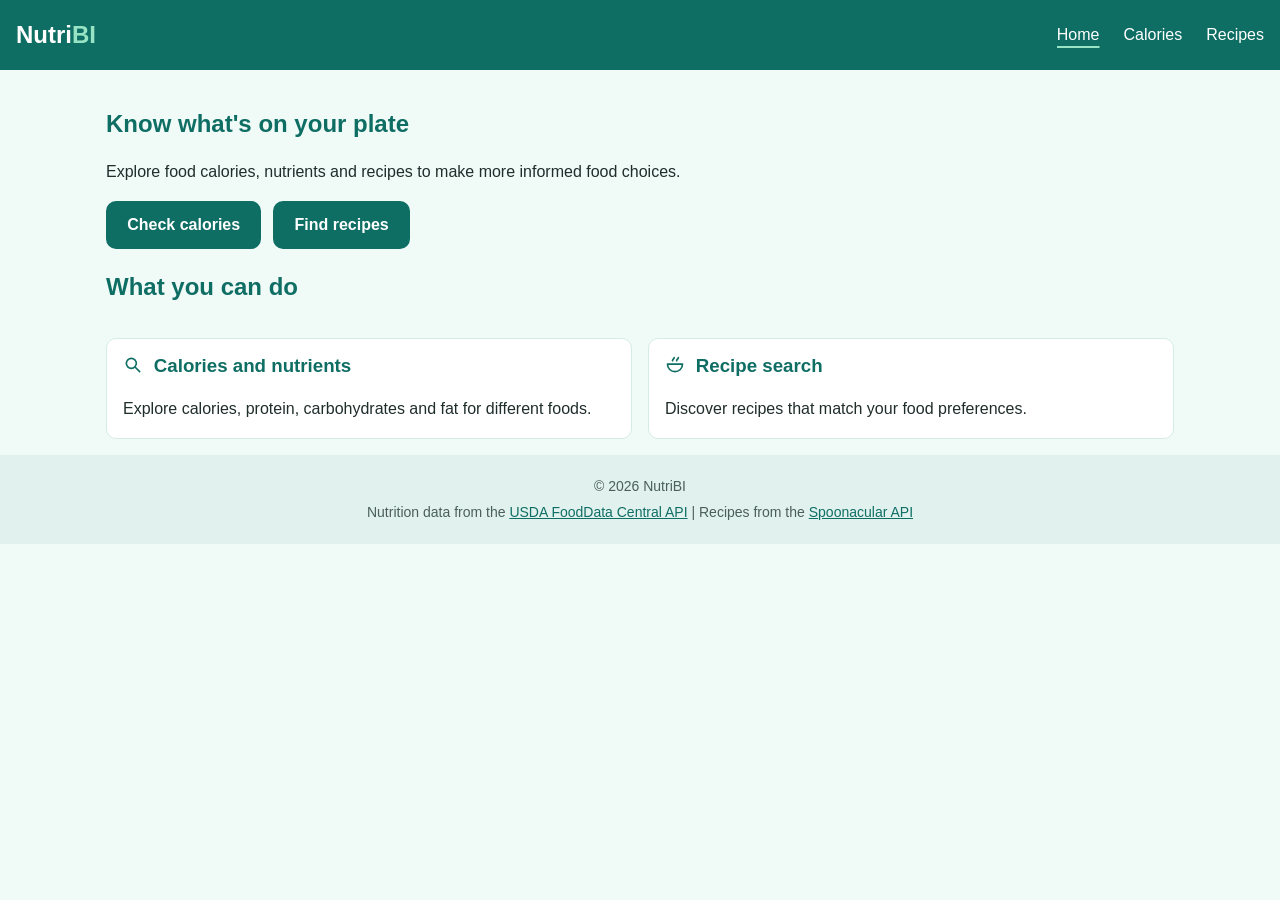
<file: index.html>
<!DOCTYPE html>
<!--
    NutriBI - Home page
    Introduces the app and links to the Calories and Recipes pages.
    
    Author: Hashini Liyanage
    Created Date: 14/10/2026

    Page structure uses HTML5 semantic elements (header, nav, main, section, article, footer).

    Sample code referenc: 
        https://www.sourcecodester.com/javascript/17715/food-recipes-nutrition-facts-using-html-css-and-javascript-source-code.html
        https://www.geeksforgeeks.org/javascript/design-a-recipe-app-in-html-css-javascript/

    Ref: MDN - Overview: Structuring content with HTML
        https://developer.mozilla.org/en-US/docs/Learn_web_development/Core/Structuring_content/Structuring_documents
    Ref: Responsive top navigation: https://www.w3schools.com/howto/howto_js_topnav_responsive.asp 
-->

<!-- helps screen readers pronounce the content -->
<html lang="en">

<head>
    <!-- help letters and symbols display correctly -->
    <meta charset="UTF-8">
    <!-- makes the page responsive by matching its width to the device screen 
    Ref: https://developer.mozilla.org/en-US/docs/Web/HTML/Reference/Elements/meta/name/viewport -->
    <meta name="viewport" content="width=device-width, initial-scale=1.0">
    <!-- author of the webpage -->
    <meta name="author" content="Hashini Liyanage" />
    <!-- short description of the webpage for search engines and previews -->
    <meta name="description" content="NutriBI helps you explore food nutrition and discover recipes.">

    <!-- title displayed in the browser tab -->
    <title>NutriBI | Home</title>

    <!-- loads JavaScript files -->
    <script src="js/main.js" defer></script>

    <!-- sets the browser tab icon 
     Ref: https://www.w3schools.com/html/html_favicon.asp -->
    <link rel="icon" href="images/icon.png" type="image/png">

    <!-- loads CSS files -->
    <link rel="stylesheet" href="css/styles.css">

</head>

<body>

    <!-- allows keyboard users to skip the navigation and jump directly to the main content 
    Ref: https://medium.com/uxmm/straight-to-the-point-a-guide-to-skip-links-in-accessibility-205a2626ae6a 
    Ref: Creating skip link: https://webaim.org/techniques/skipnav/#creating -->
    <a href="#main-content" class="skip-link">Skip to main content</a>

    <header class="site-header">
        <a href="index.html" class="logo">Nutri<span>BI</span></a>

        <!-- main navigation area, aria-label provides an accessible name for screen readers 
        Ref: https://developer.mozilla.org/en-US/docs/Web/Accessibility/ARIA/Reference/Attributes/aria-label  -->
        <nav aria-label="Main navigation">
            <button type="button" class="menu-toggle" aria-controls="main-menu" aria-expanded="false" aria-label="Menu">
                <!-- displays the hamburger menu, aria-hidden="true" prevents screen readers from announcing the decorative symbols 
                Ref: https://developer.mozilla.org/en-US/docs/Web/Accessibility/ARIA/Reference/Attributes/aria-hidden 
                -->
                <span aria-hidden="true">☰</span>
            </button>

            <ul class="nav-list" id="main-menu">
                <!-- aria-current="page" marks the page the user is on
                Ref: https://developer.mozilla.org/en-US/docs/Web/Accessibility/ARIA/Reference/Attributes/aria-current -->
                <li><a href="index.html" aria-current="page">Home</a></li>
                <li><a href="calories.html">Calories</a></li>
                <li><a href="recipes.html">Recipes</a></li>
            </ul>
        </nav>

    </header>

    <main id="main-content">

        <!-- aria-labelledby gives the section the heading's text as its name, so screen readers announce 'Know what's on your plate'
        Ref: https://developer.mozilla.org/en-US/docs/Web/Accessibility/ARIA/Reference/Attributes/aria-labelledby -->
        <section class="intro" aria-labelledby="intro-title">
            <h1 id="intro-title">Know what's on your plate</h1>

            <p>
                Explore food calories, nutrients and recipes
                to make more informed food choices.
            </p>

            <div class="intro-actions">
                <a href="calories.html" class="button">
                    Check calories
                </a>

                <a href="recipes.html" class="button">
                    Find recipes
                </a>
            </div>
        </section>

        <section class="features" aria-labelledby="features-title">
            <h2 id="features-title">What you can do</h2>

            <article class="feature-card">
                <h3>
                    <!-- Magnifying glass icon (decorative, hidden from screen readers) -->
                    <svg class="card-icon" viewBox="0 0 24 24" aria-hidden="true" focusable="false">
                        <circle cx="10" cy="10" r="6" />
                        <line x1="15" y1="15" x2="20" y2="20" />
                    </svg>
                    Calories and nutrients
                </h3>
                <p>Explore calories, protein, carbohydrates and fat for different foods.</p>
            </article>

            <article class="feature-card">
                <h3>
                    <!-- Bowl with steam icon (decorative, hidden from screen readers) -->
                    <svg class="card-icon" viewBox="0 0 24 24" aria-hidden="true" focusable="false">
                        <path d="M3 11h18a9 9 0 0 1-18 0z" />
                        <path d="M9 7c0-2 2-2 2-4M14 7c0-2 2-2 2-4" />
                    </svg>
                    Recipe search
                </h3>
                <p>Discover recipes that match your food preferences.</p>
            </article>
        </section>
    </main>

    <footer class="site-footer">
        <p>&copy; 2026 NutriBI</p>
        <p>
            Nutrition data from the
            <a href="https://fdc.nal.usda.gov/api-guide">USDA FoodData Central API</a>
            <span aria-hidden="true"> | </span>
            Recipes from the
            <a href="https://spoonacular.com/food-api">Spoonacular API</a>
        </p>
    </footer>

</body>

</html>
</file>
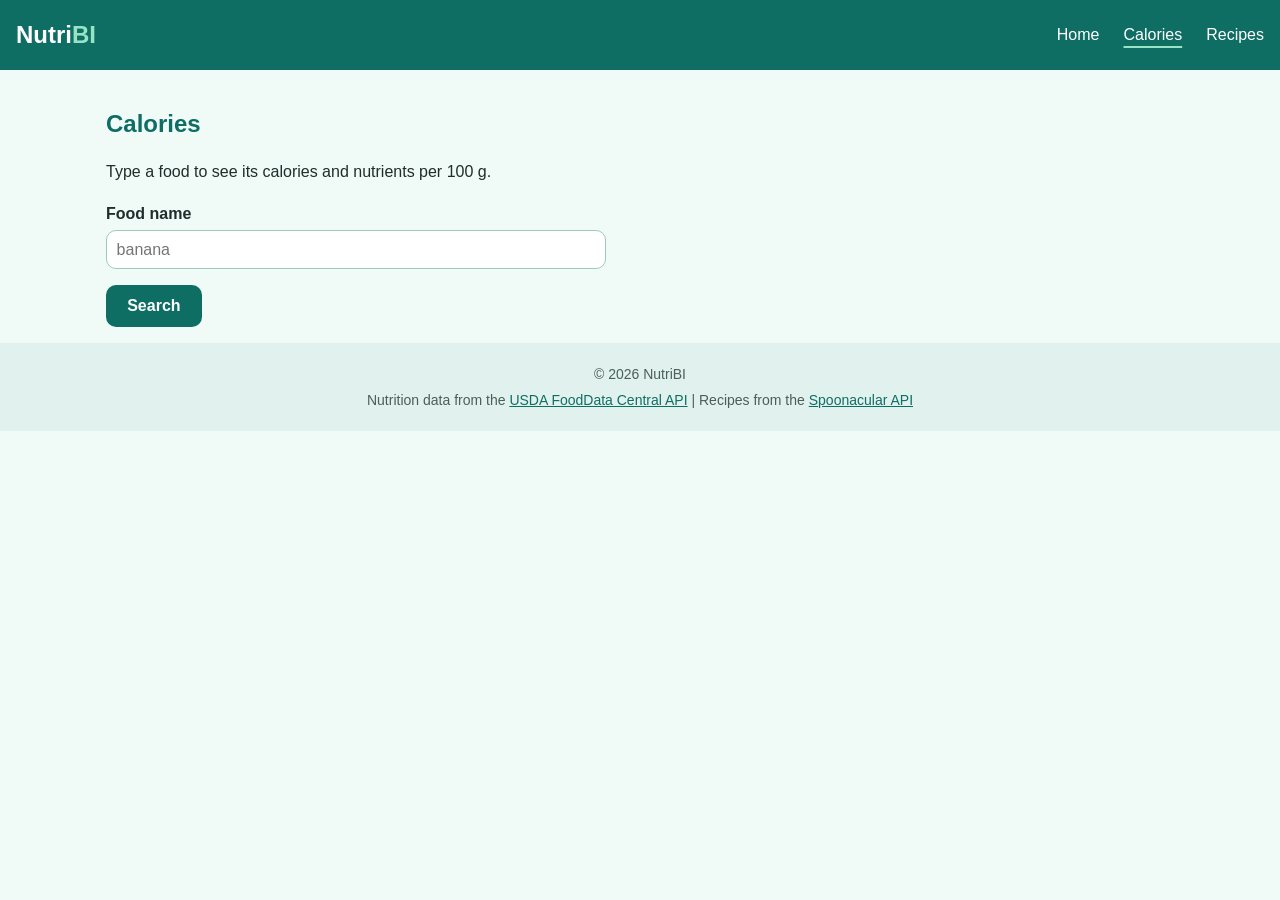
<file: calories.html>
<!DOCTYPE html>
<!--
    NutriBI - Calories page
    The user searches for a food; js/calories.js calls the USDA FoodData Central API
    and shows 4 food cards with calories, carbs, protein and fat per 100 g.
    
    Author: Hashini Liyanage
    Created Date: 15/10/2026

    Page structure uses HTML5 semantic elements (header, nav, main, section, article, footer).

    Sample code referenc: 
        https://www.sourcecodester.com/javascript/17715/food-recipes-nutrition-facts-using-html-css-and-javascript-source-code.html
        https://www.geeksforgeeks.org/javascript/design-a-recipe-app-in-html-css-javascript/

    Ref: MDN - Overview: Structuring content with HTML
        https://developer.mozilla.org/en-US/docs/Learn_web_development/Core/Structuring_content/Structuring_documents
    Ref: Responsive top navigation: https://www.w3schools.com/howto/howto_js_topnav_responsive.asp 
-->

<!-- helps screen readers pronounce the content -->
<html lang="en">

<head>
    <!-- help letters and symbols display correctly. -->
    <meta charset="utf-8" />
    <!-- makes the page responsive by matching its width to the device screen 
    Ref: https://developer.mozilla.org/en-US/docs/Web/HTML/Reference/Elements/meta/name/viewport -->
    <meta name="viewport" content="width=device-width, initial-scale=1" />
    <!-- author of the webpage -->
    <meta name="author" content="Hashini Liyanage" />
    <!-- short description of the webpage for search engines and previews -->
    <meta name="description"
        content="NutriBI - search any food to see its calories, carbs, protein and fat per 100 g." />

    <!-- title displayed in the browser tab -->
    <title>NutriBI | Calories</title>

    <!-- loads JavaScript files -->
    <script src="js/main.js" defer></script>
    <script src="js/calories.js" defer></script>

    <!-- sets the browser tab icon 
    Ref: https://www.w3schools.com/html/html_favicon.asp -->
    <link rel="icon" href="images/icon.png" type="image/png">

    <!-- loads CSS files -->
    <link rel="stylesheet" href="css/styles.css">
</head>

<body>

    <!-- allows keyboard users to skip the navigation and jump directly to the main content 
    Ref: https://medium.com/uxmm/straight-to-the-point-a-guide-to-skip-links-in-accessibility-205a2626ae6a -->
    <a href="#main-content" class="skip-link">Skip to main content</a>

    <header class="site-header">
        <a href="index.html" class="logo">Nutri<span>BI</span></a>

        <!-- main navigation area, aria-label provides an accessible name for screen readers 
        Ref: https://developer.mozilla.org/en-US/docs/Web/Accessibility/ARIA/Reference/Attributes/aria-label -->
        <nav aria-label="Main navigation">
            <button type="button" class="menu-toggle" aria-controls="main-menu" aria-expanded="false" aria-label="Menu">
                <!-- displays the hamburger menu, aria-hidden="true" prevents screen readers from announcing the decorative symbols 
                Ref: https://developer.mozilla.org/en-US/docs/Web/Accessibility/ARIA/Reference/Attributes/aria-hidden -->
                <span aria-hidden="true">☰</span>
            </button>

            <ul class="nav-list" id="main-menu">
                <li><a href="index.html">Home</a></li>
                <!-- aria-current="page" marks the page the user is on
                Ref: https://developer.mozilla.org/en-US/docs/Web/Accessibility/ARIA/Reference/Attributes/aria-current -->
                <li><a href="calories.html" aria-current="page">Calories</a></li>
                <li><a href="recipes.html">Recipes</a></li>
            </ul>
        </nav>
    </header>

    <main id="main-content">
        <!-- aria-labelledby gives the section the heading's text as its name, so screen readers announce 'Calories'
        Ref: https://developer.mozilla.org/en-US/docs/Web/Accessibility/ARIA/Reference/Attributes/aria-labelledby -->
        <section class="intro" aria-labelledby="intro-title">
            <h1 id="intro-title">Calories</h1>
            <p>Type a food to see its calories and nutrients per 100 g.</p>

            <form id="search-form">
                <label for="food-search">Food name</label>
                <input type="search" id="food-search" name="food" required minlength="2" placeholder="banana">
                <button type="submit" class="button">Search</button>
            </form>
        </section>

        <!-- food cards are added here by JavaScript after a search. aria-live="polite" makes screen readers announce the new content ("Searching…", results or error messages) when it changes.
        Ref: https://developer.mozilla.org/en-US/docs/Web/Accessibility/ARIA/Guides/Live_regions -->
        <section id="result" aria-live="polite"></section>

    </main>

    <footer class="site-footer">
        <p>&copy; 2026 NutriBI</p>
        <p>
            Nutrition data from the
            <a href="https://fdc.nal.usda.gov/api-guide">USDA FoodData Central API</a>
            <span aria-hidden="true"> | </span>
            Recipes from the
            <a href="https://spoonacular.com/food-api">Spoonacular API</a>
        </p>
    </footer>
</body>

</html>
</file>
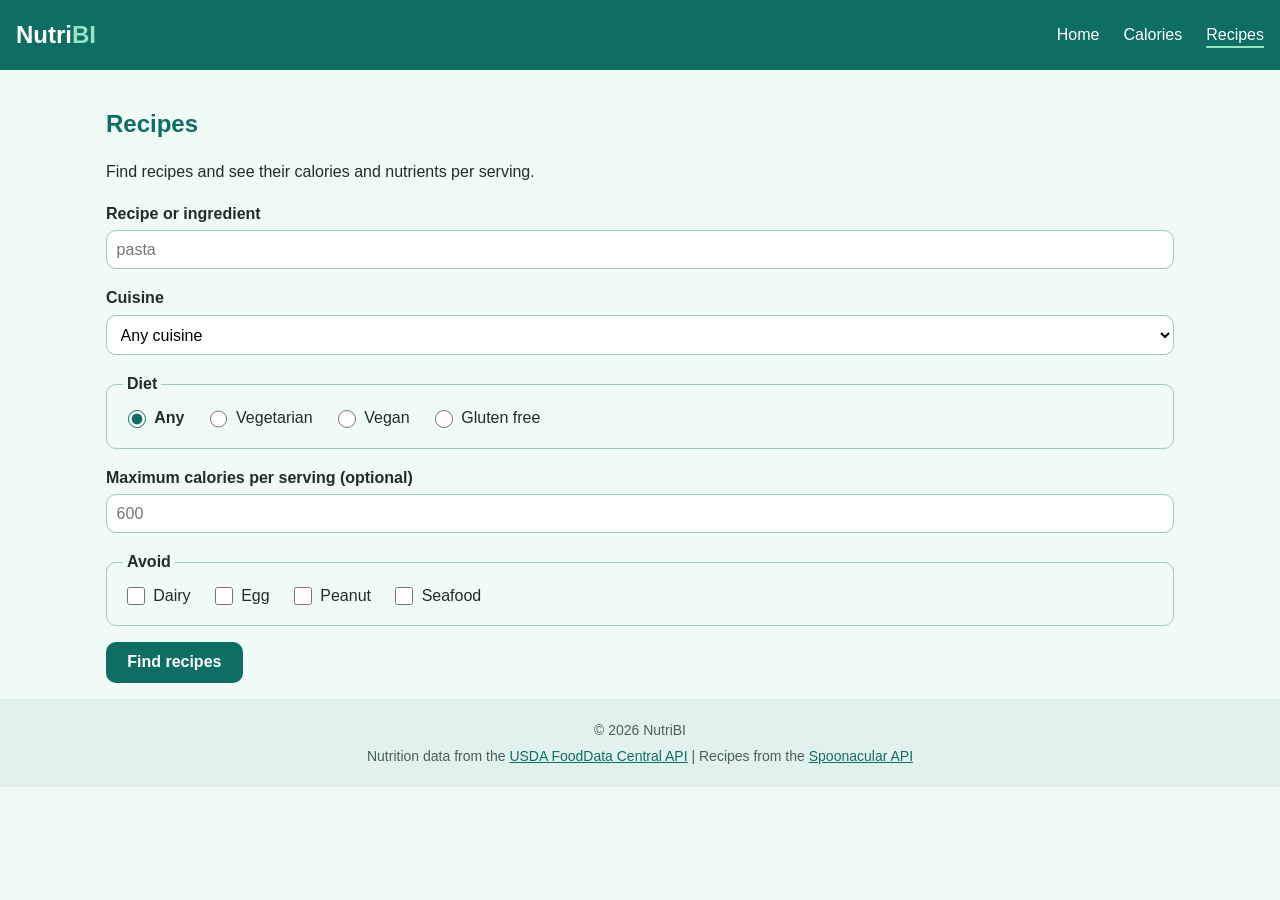
<file: recipes.html>
<!DOCTYPE html>
<!--
    NutriBI - Recipes page
    The user searches with filters; js/recipes.js calls the Spoonacular API and shows
    4 recipe cards. Clicking a card opens a popup with nutrition, ingredients and method.
    
    Author: Hashini Liyanage
    Created Date: 16/10/2026

    Page structure uses HTML5 semantic elements (header, nav, main, section, article, footer).

    Sample code referenc: 
        https://www.sourcecodester.com/javascript/17715/food-recipes-nutrition-facts-using-html-css-and-javascript-source-code.html
        https://www.geeksforgeeks.org/javascript/design-a-recipe-app-in-html-css-javascript/

    Ref: MDN - Overview: Structuring content with HTML
        https://developer.mozilla.org/en-US/docs/Learn_web_development/Core/Structuring_content/Structuring_documents
    Ref: Responsive top navigation: https://www.w3schools.com/howto/howto_js_topnav_responsive.asp 
-->

<!-- helps screen readers pronounce the content -->
<html lang="en">

<head>
    <!-- Help letters and symbols display correctly. -->
    <meta charset="utf-8" />
    <!-- makes the page responsive by matching its width to the device screen 
    Ref: https://developer.mozilla.org/en-US/docs/Web/HTML/Reference/Elements/meta/name/viewport -->
    <meta name="viewport" content="width=device-width, initial-scale=1" />
    <!-- author of the webpage -->
    <meta name="author" content="Hashini Liyanage" />
    <!-- short description of the webpage for search engines and previews -->
    <meta name="description"
        content="NutriBI - find recipes by cuisine, diet and calorie limit, with calories and nutrients per serving." />
    <!-- title displayed in the browser tab -->
    <title>NutriBI | Recipes</title>

    <!-- loads JavaScript files -->
    <script src="js/main.js" defer></script>
    <script src="js/recipes.js" defer></script>

    <!-- sets the browser tab icon 
    Ref: https://www.w3schools.com/html/html_favicon.asp -->
    <link rel="icon" href="images/icon.png" type="image/png">

    <!-- loads CSS files -->
    <link rel="stylesheet" href="css/styles.css">
</head>

<body>

    <!-- allows keyboard users to skip the navigation and jump directly to the main content 
    Ref: https://medium.com/uxmm/straight-to-the-point-a-guide-to-skip-links-in-accessibility-205a2626ae6a -->
    <a href="#main-content" class="skip-link">Skip to main content</a>

    <header class="site-header">
        <a href="index.html" class="logo">Nutri<span>BI</span></a>

        <!-- main navigation area, aria-label provides an accessible name for screen readers 
        Ref: https://developer.mozilla.org/en-US/docs/Web/Accessibility/ARIA/Reference/Attributes/aria-label -->
        <nav aria-label="Main navigation">
            <button type="button" class="menu-toggle" aria-controls="main-menu" aria-expanded="false" aria-label="Menu">
                <!-- displays the hamburger menu, aria-hidden="true" prevents screen readers from announcing the decorative symbols 
                Ref: https://developer.mozilla.org/en-US/docs/Web/Accessibility/ARIA/Reference/Attributes/aria-hidden -->
                <span aria-hidden="true">☰</span>
            </button>
            <ul class="nav-list" id="main-menu">
                <li><a href="index.html">Home</a></li>
                <li><a href="calories.html">Calories</a></li>
                <!-- aria-current="page" marks the page the user is on
                Ref: https://developer.mozilla.org/en-US/docs/Web/Accessibility/ARIA/Reference/Attributes/aria-current -->
                <li><a href="recipes.html" aria-current="page">Recipes</a></li>
            </ul>
        </nav>
    </header>

    <main id="main-content">
        <!-- aria-labelledby gives the section the heading's text as its name, so screen readers announce 'Recipes'
        Ref: https://developer.mozilla.org/en-US/docs/Web/Accessibility/ARIA/Reference/Attributes/aria-labelledby -->
        <section class="intro" aria-labelledby="intro-title">
            <h1 id="intro-title">Recipes</h1>
            <p>Find recipes and see their calories and nutrients per serving.</p>

            <!-- recipe filter form; recipes.js reads every field and sends the values to the Spoonacular API.
            Ref: https://developer.mozilla.org/en-US/docs/Learn_web_development/Extensions/Forms -->
            <form id="recipe-form">
                <!-- Text: what to cook -->
                <label for="recipe-search">Recipe or ingredient</label>
                <input type="search" id="recipe-search" name="query" required minlength="2" placeholder="pasta">

                <!-- Select: one choice from a long list -->
                <label for="cuisine">Cuisine</label>
                <select id="cuisine" name="cuisine">
                    <option value="">Any cuisine</option>
                    <option value="Chinese">Chinese</option>
                    <option value="French">French</option>
                    <option value="Greek">Greek</option>
                    <option value="Indian">Indian</option>
                    <option value="Italian">Italian</option>
                    <option value="Japanese">Japanese</option>
                    <option value="Mediterranean">Mediterranean</option>
                    <option value="Mexican">Mexican</option>
                    <option value="Thai">Thai</option>
                </select>

                <!-- Radio buttons: exactly one choice from a short list -->
                <fieldset>
                    <legend>Diet</legend>
                    <label><input type="radio" name="diet" value="" checked> Any</label>
                    <label><input type="radio" name="diet" value="vegetarian"> Vegetarian</label>
                    <label><input type="radio" name="diet" value="vegan"> Vegan</label>
                    <label><input type="radio" name="diet" value="gluten free"> Gluten free</label>
                </fieldset>

                <!-- Number: a limit with min, max and step -->
                <label for="max-calories">Maximum calories per serving (optional)</label>
                <input type="number" id="max-calories" name="maxCalories" min="100" max="2000" step="50"
                    placeholder="600">

                <!-- Checkboxes: any number of choices (including none) -->
                <fieldset>
                    <legend>Avoid</legend>
                    <label><input type="checkbox" name="intolerances" value="dairy"> Dairy</label>
                    <label><input type="checkbox" name="intolerances" value="egg"> Egg</label>
                    <label><input type="checkbox" name="intolerances" value="peanut"> Peanut</label>
                    <label><input type="checkbox" name="intolerances" value="seafood"> Seafood</label>
                </fieldset>

                <button type="submit" class="button">Find recipes</button>
            </form>
        </section>

        <!-- recipe cards are added here by JavaScript after a search. aria-live="polite" makes screen readers announce the new content ("Searching…", results or error messages) when it changes.
        Ref: https://developer.mozilla.org/en-US/docs/Web/Accessibility/ARIA/Guides/Live_regions -->
        <section id="recipes" aria-live="polite"></section>

    </main>

    <footer class="site-footer">
        <p>&copy; 2026 NutriBI</p>
        <p>
            Nutrition data from the
            <a href="https://fdc.nal.usda.gov/api-guide">USDA FoodData Central API</a>
            <span aria-hidden="true"> | </span>
            Recipes from the
            <a href="https://spoonacular.com/food-api">Spoonacular API</a>
        </p>
    </footer>

    <!-- Native HTML popup: hidden until JavaScript calls showModal() 
    Ref: dialog: https://developer.mozilla.org/en-US/docs/Web/HTML/Reference/Elements/dialog
    -->
    <dialog id="recipe-dialog" aria-labelledby="recipe-title">
        <div class="dialog-content">
            <div class="dialog-header">
                <h2 id="recipe-title">Recipe</h2>

                <!-- method="dialog": this button closes the popup with NO JavaScript -->
                <form method="dialog">
                    <button type="submit" class="dialog-close" aria-label="Close recipe">
                        <span aria-hidden="true">✕</span>
                    </button>
                </form>
            </div>
            <!-- recipes.js fills this with the photo, nutrition, ingredients and method -->
            <div id="recipe-body"></div>
        </div>
    </dialog>
</body>

</html>
</file>
<file: css/styles.css>
/* =========================================================
    NutriBI - main stylesheet
    This file controls the visual appearance and responsive
    layout of the NutriBI website. The stylesheet follows a
    mobile-first approach - styles for small screens are written first 
    and larger screen styles are added later using media queries.
   
    Author: Hashini Liyanage
    Created Date: 14/10/2026

    Contents
        1. Colours and fonts (variables)
        2. Box sizing
        3. Page basics
        4. Links
        5. Skip link
        6. Header and navigation
        7. Main content and buttons
        8. Home page cards
        9. Forms
        10. Calories page: food cards
        11. Recipes page: recipe cards
        12. Recipe popup (dialog)
        13. Footer
        14. Tablet (768px and wider)
        15. Desktop (1024px and wider)
        16. Reduced motion

    Ref: https://developer.mozilla.org/en-US/docs/Learn_web_development/Core/CSS_layout/Responsive_Design
    Ref: https://www.w3schools.com/css/

    Ref: Form styling: https://www.w3schools.com/css/css_forms.asp
   
   ========================================================= */

/* ---------- 1. Colours and fonts ---------- */

/* styles defined within the :root block will apply to the entire document unless overridden by more specific rules. 
Ref: https://www.geeksforgeeks.org/css/css-root-selector/
    https://www.geeksforgeeks.org/css/what-are-css-custom-properties/*/
:root {
    /* dark teal - Main brand colour used for headings, logo and header area */
    --color-main: #0f6e64;
    /* dark teal - Primary colour used for buttons and interactive elements */
    --color-action: #0f6e64;
    /* darker teal - Darker shade shown when the user moves the mouse over a button */
    --color-action-hover: #0b524b;
    /* turquoise - focus rings, highlights */
    --color-accent: #1aa392;
    /* light green - "BI" in the logo, current page underline */
    --color-light: #97e3c4;
    /* mint white page background */
    --color-bg: #f0faf7;
    /* card background */
    --color-surface: #ffffff;
    /* soft card border */
    --color-border: #d5ece6;
    /* form field border */
    --color-input-border: #9cc9c0;
    /* body text */
    --color-text: #1f2d2b;
    /* secondary text */
    --color-text-muted: #4a5e5a;
    /* footer background */
    --color-footer-bg: #e1f2ee;
    /* invalid form field */
    --color-error: #b42318;

    --font-main: Arial, Helvetica, sans-serif;
    /* rounded corner size for cards, buttons and fields */
    --radius: 10px;
}

/* ---------- 2. Box sizing ---------- */

/* Make width and height calculations easier by including
   padding and borders inside the element's total size 
Ref: https://www.w3schools.com/css/css3_box-sizing.asp */
*,
*::before,
*::after {
    box-sizing: border-box;
}


/* ---------- 3. Page basics ---------- */

body {
    /* remove the browser's default gap around the page */
    margin: 0;
    /* space between lines for easy reading */
    line-height: 1.6;
    font-family: var(--font-main);
    color: var(--color-text);
    background-color: var(--color-bg);
}

/* grouping selector: same style for all three heading levels */
h1,
h2,
h3 {
    margin-top: 1.5rem;
    line-height: 1.2;
    color: var(--color-main);
}


/* ---------- 4. Links ---------- */

a {
    color: var(--color-main);
}

/* pseudo-class: mouse is over the link 
Ref: https://www.w3schools.com/css/css_pseudo_classes.asp */
a:hover {
    color: var(--color-accent);
}

/* pseudo-class: focused with the keyboard (Tab key) */
a:focus-visible {
    outline: 3px solid var(--color-accent);
    /* small gap between the link and its outline */
    outline-offset: 2px;
}


/* ---------- 5. Skip link ---------- */

/* off-screen until a keyboard user Tabs to it.*/
.skip-link {
    position: absolute;
    left: -9999px;
}

.skip-link:focus {
    left: 1rem;
    top: 1rem;
    padding: 0.5rem 1rem;
    background-color: var(--color-surface);
}


/* ---------- 6. Header and navigation ---------- */

.site-header {
    background-color: var(--color-main);
    padding: 1rem;
    /* reference point for the absolutely positioned menu button */
    position: relative;
}

/* descendant selector: only links INSIDE the header are white */
.site-header a {
    color: #ffffff;
    text-decoration: none;
}

.logo {
    font-size: 1.5rem;
    font-weight: bold;
}

/* the "BI" part of the logo */
.logo span {
    color: var(--color-light);
}

/* menu collapsed (height 0) and hidden from keyboard and screen readers */
.nav-list {
    /* remove bullet points and default list indent */
    list-style: none;
    padding: 0;
    margin: 0;
    max-height: 0;
    overflow: hidden;
    visibility: hidden;
    transition: max-height 0.3s ease, visibility 0.3s;
}

/* JavaScript adds "open": expand and show */
.nav-list.open {
    max-height: 20rem;
    visibility: visible;
}

/* Bigger tap area for each menu link on phones */
.nav-list a {
    display: block;
    padding: 0.5rem 0;
}

/* Attribute selector: underline the link for the current page */
.nav-list a[aria-current="page"] {
    text-decoration: underline;
    text-decoration-color: var(--color-light);
    text-decoration-thickness: 2px;
    text-underline-offset: 6px;
}

/* Hamburger button, pinned to the top right of the header */
.menu-toggle {
    /* transparent, so the header colour shows through */
    background: none;
    border: none;
    color: #ffffff;
    padding: 0.25rem 0.5rem;
    cursor: pointer;
    font-size: 1.5rem;
    position: absolute;
    top: 0.75rem;
    right: 1rem;
}

.menu-toggle:focus-visible {
    outline: 3px solid var(--color-light);
    outline-offset: 2px;
}


/* ---------- 7. Main content and buttons ---------- */

/* Centred column, never wider than 1100px */
main {
    padding: 1rem;
    max-width: 1100px;
    margin: 0 auto;
}

/* A link or button styled as a solid button */
.button {
    /* lets an inline <a> take padding properly */
    display: inline-block;
    padding: 0.6rem 1.2rem;
    background-color: var(--color-action);
    color: #ffffff;
    text-decoration: none;
    border: 2px solid var(--color-action);
    border-radius: var(--radius);
    font-weight: bold;
}

.button:hover {
    background-color: var(--color-action-hover);
    border-color: var(--color-action-hover);
    /* overrides the a:hover colour */
    color: #ffffff;
}

.button-secondary:hover {
    background-color: var(--color-action);
    border-color: var(--color-action);
}

/* <button> elements don't inherit font or cursor like links do */
button.button {
    font-size: 1rem;
    font-family: inherit;
    cursor: pointer;
}

/* Visible keyboard focus on all buttons */
button:focus-visible,
.button:focus-visible {
    outline: 3px solid var(--color-accent);
    outline-offset: 2px;
}

/* Two buttons side by side on the home page, wrapping on small screens */
.intro-actions {
    display: flex;
    flex-wrap: wrap;
    gap: 0.75rem;
}


/* ---------- 8. Home page cards ---------- */

.feature-card {
    background-color: var(--color-surface);
    border: 1px solid var(--color-border);
    border-radius: var(--radius);
    padding: 1rem;
    /* space between stacked cards on phones */
    margin-bottom: 1rem;
}

/* First element inside a card: no gap above it */
.feature-card> :first-child {
    margin-top: 0;
}

/* Last element inside a card: no gap below it */
.feature-card> :last-child {
    margin-bottom: 0;
}

/* Small line icon before each card heading */
.card-icon {
    width: 1.25rem;
    height: 1.25rem;
    /* outline style: no fill, coloured lines */
    fill: none;
    stroke: var(--color-main);
    stroke-width: 2;
    stroke-linecap: round;
    stroke-linejoin: round;
    /* line the icon up with the heading text */
    vertical-align: -3px;
    margin-right: 0.35rem;
}


/* ---------- 9. Forms ---------- */

/* Each label on its own line */
label {
    display: block;
    font-weight: bold;
    margin-bottom: 0.25rem;
}

/* Attribute selectors: text-type fields all look the same */
input[type="search"],
input[type="text"],
input[type="number"],
select {
    /* full width on phones */
    width: 100%;
    padding: 0.6rem;
    /* 16px or more stops iPhone auto-zooming into the field */
    font-size: 1rem;
    /* fields don't inherit the page font by default */
    font-family: inherit;
    border: 1px solid var(--color-input-border);
    border-radius: var(--radius);
    background-color: var(--color-surface);
    margin-bottom: 1rem;
}

/* Clear focus ring when the user is in a field */
input:focus-visible,
select:focus-visible {
    outline: 3px solid var(--color-accent);
    outline-offset: 1px;
    border-color: var(--color-main);
}

/* Red border only AFTER the user has entered something invalid */
input:user-invalid {
    border-color: var(--color-error);
}

/* Fieldset groups related radio buttons or checkboxes */
fieldset {
    border: 1px solid var(--color-input-border);
    border-radius: var(--radius);
    padding: 0.5rem 1rem 0.75rem;
    margin: 0 0 1rem;
}

/* Legend = the fieldset's title */
legend {
    font-weight: bold;
    padding: 0 0.25rem;
}

/* Radio/checkbox labels sit inline next to their box, not on their own line */
fieldset label {
    display: inline-flex;
    align-items: center;
    gap: 0.35rem;
    margin-right: 1rem;
    font-weight: normal;
    cursor: pointer;
}

/* Attribute selectors: bigger, theme-coloured radios and checkboxes */
input[type="radio"],
input[type="checkbox"] {
    width: 1.1rem;
    height: 1.1rem;
    accent-color: var(--color-main);
}

/* Pseudo-class :checked - bold text for the chosen option */
fieldset label:has(input:checked) {
    font-weight: bold;
}


/* ---------- 10. Calories page: food cards ---------- */

.food-card {
    background-color: var(--color-surface);
    border: 1px solid var(--color-border);
    border-radius: var(--radius);
    padding: 1rem;
    margin-bottom: 1rem;
}

.food-card h3 {
    margin: 0 0 0.5rem;
    font-size: 1.05rem;
}

.kcal {
    margin: 0 0 0.5rem;
}

/* Big calorie number */
.kcal strong {
    font-size: 1.75rem;
    color: var(--color-main);
}

/* Nutrient list: no bullets, small text */
.nutrients {
    list-style: none;
    padding: 0;
    margin: 0;
    font-size: 0.9rem;
}

/* Thin line between nutrients, except above the first one */
.nutrients li+li {
    border-top: 1px solid var(--color-border);
}

/* ---------- 11. Recipes page: recipe cards ---------- */

/* 1 column on phones */
.recipe-grid {
    display: grid;
    grid-template-columns: 1fr;
    gap: 1rem;
    /* fade in when JavaScript adds the cards */
    animation: fade-in 0.4s ease;
}

/* Keyframes: describe the animation from start to end */
@keyframes fade-in {
    from {
        opacity: 0;
    }

    to {
        opacity: 1;
    }
}

/* Recipe card is a <button> (keyboard friendly) - reset its look */
.recipe-card {
    display: flex;
    flex-direction: column;
    width: 100%;
    padding: 0;
    border: 1px solid var(--color-border);
    border-radius: var(--radius);
    background-color: var(--color-surface);
    /* keeps the image corners rounded */
    overflow: hidden;
    text-align: left;
    font: inherit;
    color: var(--color-text);
    cursor: pointer;
}

.recipe-card:hover {
    border-color: var(--color-accent);
}

.recipe-card img {
    width: 100%;
    aspect-ratio: 3 / 2;
    /* crop to fill, instead of stretching */
    object-fit: cover;
}

/* Text area under the photo */
.recipe-info {
    display: block;
    padding: 0.75rem;
}

.recipe-name {
    display: block;
    font-weight: bold;
    color: var(--color-main);
}

.recipe-meta {
    display: block;
    font-size: 0.875rem;
    color: var(--color-text-muted);
}


/* ---------- 12. Recipe popup (dialog) ---------- */

#recipe-dialog {
    /* 90% of screen width, but never more than 700px */
    width: min(90vw, 700px);
    /* never taller than 85% of the screen */
    max-height: 85vh;
    /* 0 so clicks on the backdrop can be detected in JavaScript */
    padding: 0;
    border: none;
    border-radius: var(--radius);
}

/* Pseudo-element: the dark layer behind an open modal dialog */
#recipe-dialog::backdrop {
    background-color: rgb(0 0 0 / 0.5);
}

.dialog-content {
    padding: 1rem 1.25rem;
}

/* Title on the left, close button on the right */
.dialog-header {
    display: flex;
    justify-content: space-between;
    align-items: center;
    gap: 1rem;
}

.dialog-header h2 {
    margin: 0;
}

.dialog-close {
    background: none;
    border: none;
    font-size: 1.5rem;
    cursor: pointer;
    color: var(--color-text);
}

.recipe-photo {
    width: 100%;
    max-height: 300px;
    object-fit: cover;
    border-radius: var(--radius);
    margin: 1rem 0;
}


/* ---------- 13. Footer ---------- */

.site-footer {
    background-color: var(--color-footer-bg);
    color: var(--color-text-muted);
    padding: 1rem;
    /* 14px if the browser default is 16px */
    font-size: 0.875rem;
    text-align: center;
}

/* Paragraphs inside the footer only: smaller gap between lines */
.site-footer p {
    margin: 0.25rem 0;
}


/* ---------- 14. Tablet (768px and wider) ---------- */
/* ---------- Ref: https://css-tricks.com/snippets/css/media-queries-for-standard-devices/ */
@media (min-width: 768px) {

    /* Logo on the left, menu on the right */
    .site-header {
        display: flex;
        justify-content: space-between;
        align-items: center;
    }

    /* No hamburger - there is room for all links */
    .menu-toggle {
        display: none;
    }

    /* Always show the menu as a row (both selectors: see specificity) */
    .nav-list,
    .nav-list.open {
        display: flex;
        max-height: none;
        visibility: visible;
        gap: 1.5rem;
    }

    .nav-list a {
        padding: 0;
    }

    /* Home: 2 feature cards side by side, heading across the top */
    .features {
        display: grid;
        grid-template-columns: repeat(2, 1fr);
        gap: 1rem;
    }

    .features h2 {
        grid-column: 1 / -1;
    }

    /* Grid gap now spaces the cards */
    .feature-card,
    .food-card {
        margin-bottom: 0;
    }

    /* ID selector: don't stretch the search form across the page */
    #search-form {
        max-width: 500px;
    }

    /* Calories: 2 x 2 cards */
    .food-grid {
        display: grid;
        grid-template-columns: repeat(2, 1fr);
        gap: 1rem;
    }

    /* Recipes: 2 columns */
    .recipe-grid {
        grid-template-columns: repeat(2, 1fr);
    }
}


/* ---------- 15. Desktop (1024px and wider) ---------- */

@media (min-width: 1024px) {

    /* Calories: all 4 cards in one row */
    .food-grid {
        grid-template-columns: repeat(4, 1fr);
    }

    /* Recipes: all 4 cards in one row */
    .recipe-grid {
        grid-template-columns: repeat(4, 1fr);
    }
}


/* ---------- 16. Reduced motion ---------- */

/* Users who turned on "Reduce motion" in their OS get no animation */
/* Ref: https://css-tricks.com/almanac/rules/m/media/prefers-reduced-motion/ */
@media (prefers-reduced-motion: reduce) {
    .nav-list {
        transition: none;
    }

    .recipe-grid {
        animation: none;
    }
}
</file>
